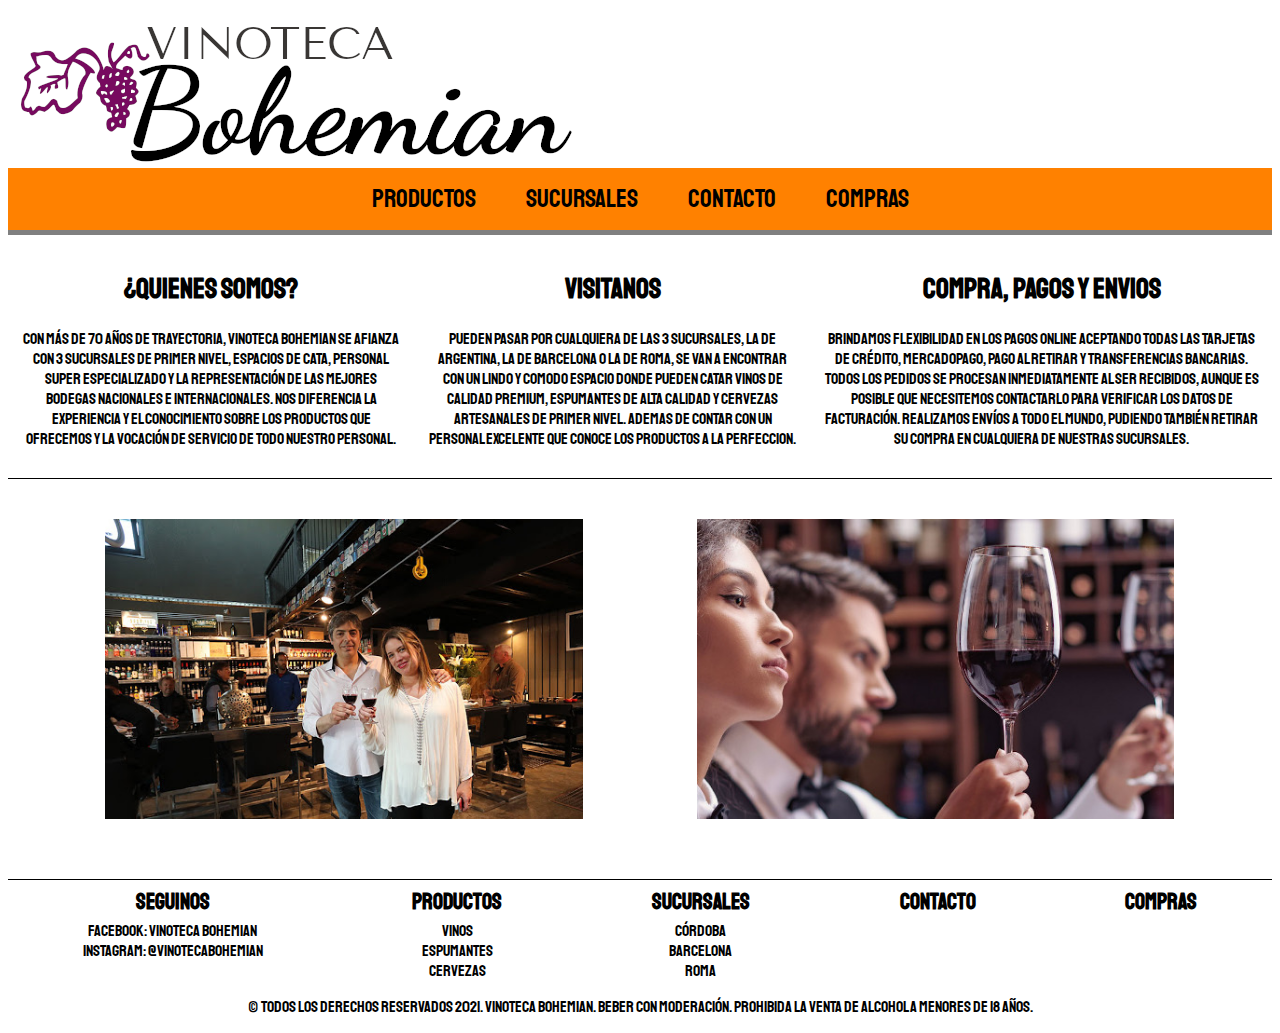
<file: web1/TPE/index.html>
<!DOCTYPE html>
<html lang="en">

<head>
    <meta charset="UTF-8">
    <meta http-equiv="X-UA-Compatible" content="IE=edge">
    <meta name="viewport" content="width=device-width, initial-scale=1">
    <title>Vinoteca Bohemian</title>
    <link rel="stylesheet" href="css/style.css">
    <link rel="preconnect" href="https://fonts.gstatic.com">
    <link href="https://fonts.googleapis.com/css2?family=Staatliches&display=swap" rel="stylesheet">
</head>

<body>
    <header>
        <a href="index.html"><img id="logo" src="images/Logo.jpg" alt="Logo"></a>
        <div class="btn_menu"><a>MENU</a></div>
        <nav>
            <ul class="navigation">
                <li><a href="productos.html">Productos</a></li>
                <li><a href="sucursales.html">Sucursales</a></li>
                <li><a href="contacto.html">Contacto</a> </li>
                <li><a href="compras.html">Compras</a> </li>
            </ul>
        </nav>
    </header>

    <div class="containerinicio">
        <article>
            <h2>¿Quienes somos?</h2>
            <p>Con más de 70 años de trayectoria, Vinoteca Bohemian se afianza con 3 sucursales de primer nivel,
                espacios de cata, personal super especializado y la representación de las mejores bodegas nacionales
                e
                internacionales. Nos diferencia la experiencia y el conocimiento sobre los productos que ofrecemos y
                la
                vocación de servicio de todo nuestro personal.</p>
        </article>
        <article>
            <h2>Visitanos</h2>
            <p>Pueden pasar por cualquiera de las 3 sucursales, la de Argentina, la de Barcelona o la de Roma, se
                van a
                encontrar con un lindo y comodo espacio donde pueden catar vinos de calidad premium, espumantes de
                alta
                calidad y cervezas artesanales de primer nivel. Ademas de contar con un personal excelente que
                conoce
                los productos a la perfeccion.</p>
        </article>
        <article>
            <h2>Compra, pagos y envios</h2>
            <p>Brindamos flexibilidad en los pagos online aceptando todas las tarjetas de crédito, MercadoPago, pago
                al
                retirar y transferencias bancarias.
                Todos los pedidos se procesan inmediatamente al ser recibidos, aunque es posible que
                necesitemos contactarlo para verificar los datos de facturación.
                Realizamos envíos a todo el mundo, pudiendo también retirar su compra en cualquiera de nuestras
                sucursales.</p>
        </article>
    </div>

    <figure>
        <img src="images/familia.jpg" alt="familia feliz">
        <img src="images/catando.jpg" alt="cata de vinos">
    </figure>

    <footer>
        <div class="listaslinks">
            <div>
                <h3>Seguinos</h3>
                <ul>
                    <li>Facebook: Vinoteca Bohemian</li>
                    <li>Instagram: @VinotecaBohemian</li>
                </ul>
            </div>
            <div>
                <h3><a href="productos.html">Productos</a></h3>
                <ul>
                    <li><a href="productos.html">Vinos</a></li>
                    <li><a href="productos.html">Espumantes</a></li>
                    <li><a href="productos.html">Cervezas</a></li>
                </ul>
            </div>
            <div>
                <h3> <a href="sucursales.html">Sucursales</a> </h3>
                <ul>
                    <li><a href="sucursales.html">Córdoba</a></li>
                    <li><a href="sucursales.html">Barcelona</a></li>
                    <li><a href="sucursales.html">Roma</a></li>
                </ul>
            </div>
            <div>
                <h3> <a href="contacto.html">Contacto</a> </h3>
            </div>
            <div>
                <h3> <a href="compras.html">Compras</a> </h3>
            </div>
        </div>

        <p class="copyright">© Todos los derechos reservados 2021. Vinoteca Bohemian. Beber con moderación.
            Prohibida la
            venta de alcohol a menores de 18 años.</p>
    </footer>

    <script type="text/javascript" src="js/menu.js"></script>
</body>

</html>
</file>
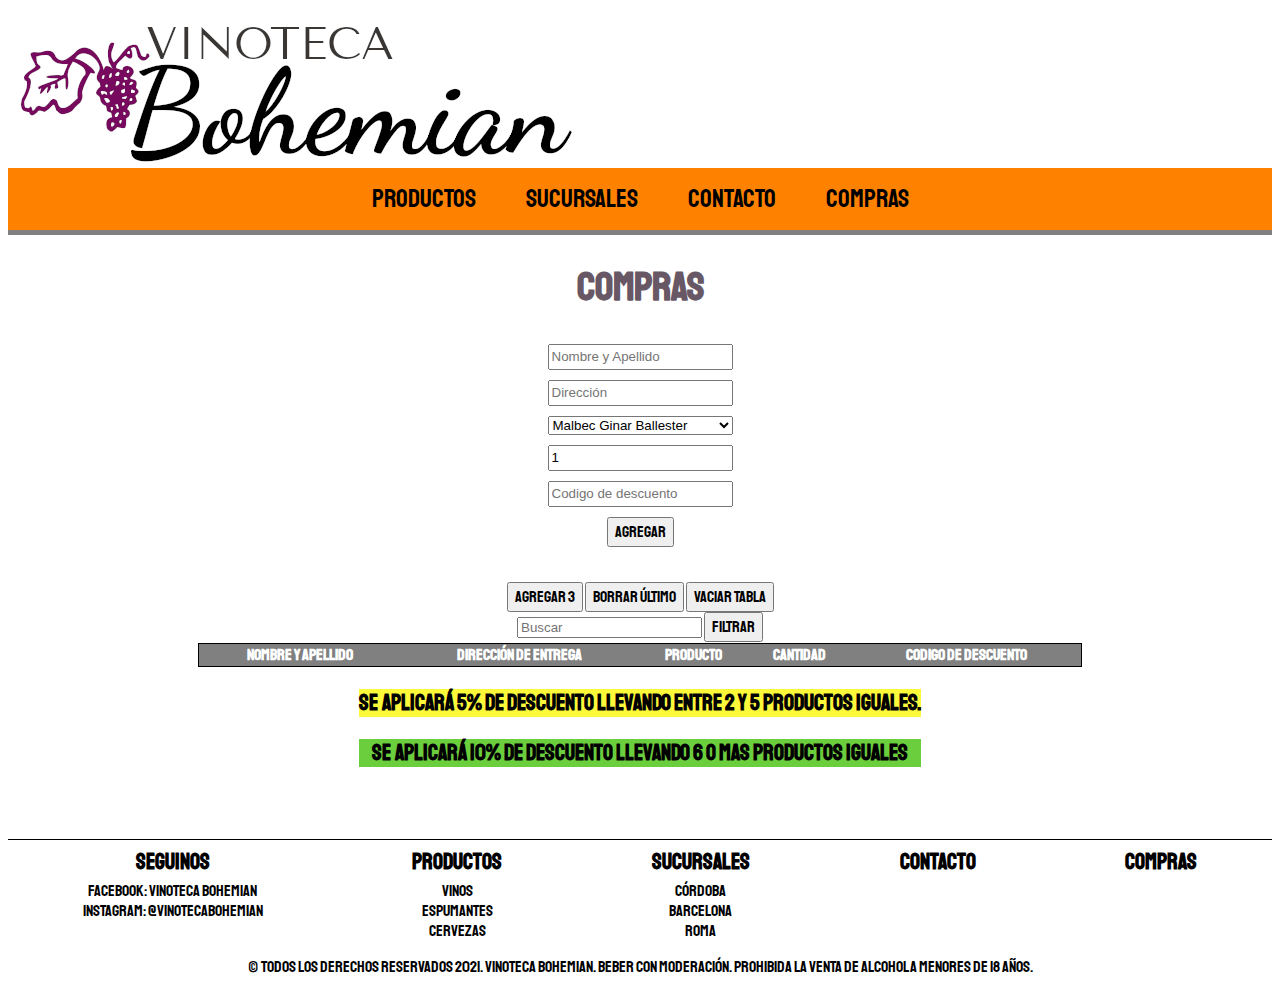
<file: web1/TPE/compras.html>
<!DOCTYPE html>
<html lang="en">

<head>
    <meta charset="UTF-8">
    <meta http-equiv="X-UA-Compatible" content="IE=edge">
    <meta name="viewport" content="width=device-width, initial-scale=1.0">
    <title>Compras</title>
    <link rel="stylesheet" href="css/style.css">
    <link rel="preconnect" href="https://fonts.gstatic.com">
    <link href="https://fonts.googleapis.com/css2?family=Staatliches&display=swap" rel="stylesheet">
</head>

<body>
    <header>
        <a href="index.html"><img id="logo" src="images/Logo.jpg" alt="Logo"></a>
        <div class="btn_menu"><a>MENU</a></div>
        <nav>
            <ul class="navigation">
                <li><a href="productos.html">Productos</a></li>
                <li><a href="sucursales.html">Sucursales</a></li>
                <li><a href="contacto.html">Contacto</a> </li>
                <li><a href="compras.html">Compras</a> </li>
            </ul>
        </nav>
    </header>

    <h1>COMPRAS</h1>
    <form id="form_compra">
        <input type="text" name="nombre" id="nombre" placeholder="Nombre y Apellido" required>
        <input type="text" name="direccion" id="direccion" placeholder="Dirección" required>
        <select name="select" id="select" required>
            <option value="Malbec Ginar Ballester">Malbec Ginar Ballester</option>
            <option value="Malbec Carmelo Patti">Malbec Carmelo Patti</option>
            <option value="Malbec Sombrero">Malbec Sombrero</option>
            <option value="Malbec Rutini">Malbec Rutini</option>
            <option value="Espumante Dada">Espumante Dada</option>
            <option value="Espumante Navarro Correa">Espumante Navarro Correa</option>
            <option value="Espumante Vilarnau">Espumante Vilarnau</option>
            <option value="Espumante Zuccardi">Espumante Zuccardi</option>
            <option value="Cerveza Antares Stout">Cerveza Antares Stout</option>
            <option value="Cerveza Antares Honey">Cerveza Antares Honey</option>
            <option value="Cerveza Antares Scotch">Cerveza Antares Scotch</option>
            <option value="Cerveza Antares Kolsch">Cerveza Antares Kolsch</option>
        </select>
        <input type="number" name="cantidad" id="cantidad" placeholder="Cantidad" value="1" required>
        <input type="text" name="codigodescuento" id="codigodescuento" placeholder="Codigo de descuento" maxlength="4"
            minlength="4">
        <button id="btn_agregar">Agregar</button>
    </form>
    <div id="botonesEditar">
    </div>
    <div class="tablacompras">
        <div class="botonestabla">
            <button id="btn_agregarx3">Agregar 3</button>
            <button id="btn_borrarultimo">Borrar último</button>
            <button id="btn_vaciar">Vaciar tabla</button>
        </div>
        <div> 
            <input type="text" name="filtro" id="filtro" placeholder="Buscar">
            <button id="btn_filtrar">Filtrar</button>
        </div>
        <table id="tabladinamica">
            <thead>
                <tr>
                    <th>Nombre y Apellido</th>
                    <th>Dirección de entrega</th>
                    <th>Producto</th>
                    <th>Cantidad</th>
                    <th>Codigo de descuento</th>
                </tr>
            </thead>
            <tbody></tbody>
        </table>

        <div class="avisodescuentos">
            <h3 class="cantidadentre2y5">Se aplicará 5% de descuento llevando entre 2 y 5 productos iguales.</h3>
            <h3 class="cantidadmayora5">Se aplicará 10% de descuento llevando 6 o mas productos iguales</h3>
        </div>

    </div>

    <footer>
        <div class="listaslinks">
            <div>
                <h3>Seguinos</h3>
                <ul>
                    <li>Facebook: Vinoteca Bohemian</li>
                    <li>Instagram: @VinotecaBohemian</li>
                </ul>
            </div>
            <div>
                <h3><a href="productos.html">Productos</a></h3>
                <ul>
                    <li><a href="productos.html">Vinos</a></li>
                    <li><a href="productos.html">Espumantes</a></li>
                    <li><a href="productos.html">Cervezas</a></li>
                </ul>
            </div>
            <div>
                <h3><a href="sucursales.html">Sucursales</a></h3>
                <ul>
                    <li><a href="sucursales.html">Córdoba</a></li>
                    <li><a href="sucursales.html">Barcelona</a></li>
                    <li><a href="sucursales.html">Roma</a></li>
                </ul>
            </div>
            <div>
                <h3> <a href="contacto.html">Contacto</a> </h3>
            </div>
            <div>
                <h3>Compras</h3>
            </div>
        </div>
        <p class="copyright">© Todos los derechos reservados 2021. Vinoteca Bohemian. Beber con moderación.
            Prohibida la venta de alcohol a menores de 18 años.</p>
    </footer>

    <script type="text/javascript" src="js/tabladinamica.js"></script>
    <script type="text/javascript" src="js/menu.js"></script>
</body>

</html>
</file>
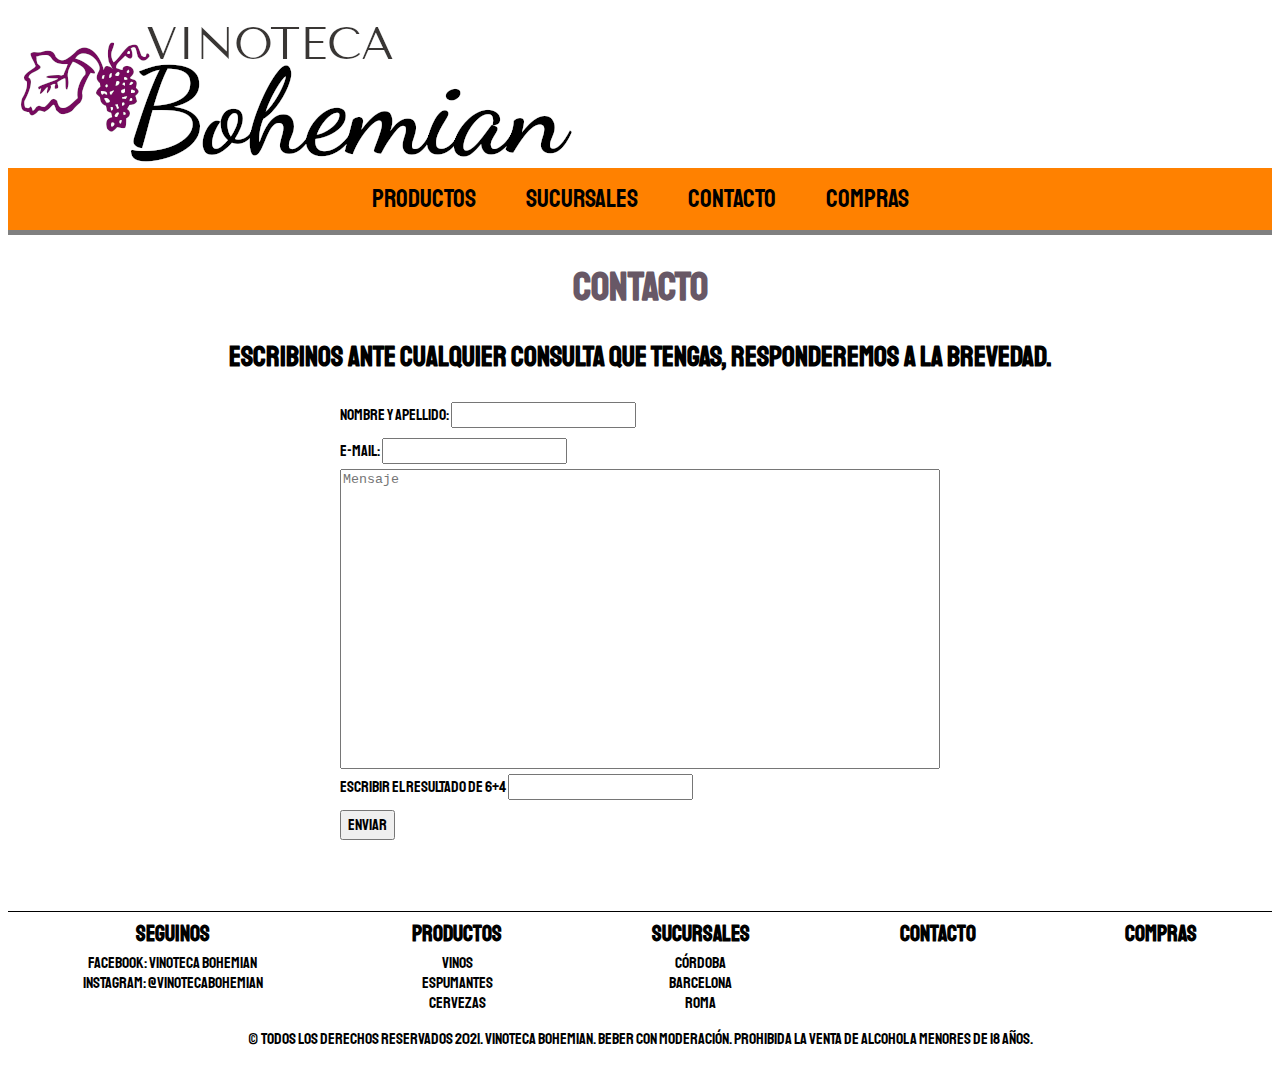
<file: web1/TPE/contacto.html>
<!DOCTYPE html>
<html lang="en">

<head>
    <meta charset="UTF-8">
    <meta http-equiv="X-UA-Compatible" content="IE=edge">
    <meta name="viewport" content="width=device-width, initial-scale=1.0">
    <title>Contacto</title>
    <link rel="stylesheet" href="css/style.css">
    <link rel="preconnect" href="https://fonts.gstatic.com">
    <link href="https://fonts.googleapis.com/css2?family=Staatliches&display=swap" rel="stylesheet">
</head>

<body>
    <header>
        <a href="index.html"><img id="logo" src="images/Logo.jpg" alt="Logo"></a>
        <div class="btn_menu"><a>MENU</a></div>
        <nav>
            <ul class="navigation">
                <li><a href="productos.html">Productos</a></li>
                <li><a href="sucursales.html">Sucursales</a></li>
                <li><a href="contacto.html">Contacto</a> </li>
                <li><a href="compras.html">Compras</a> </li>
            </ul>
        </nav>
    </header>

    <h1>CONTACTO</h1>
    <h2>Escribinos ante cualquier consulta que tengas, responderemos a la brevedad.</h2>
    <div class="formulariocontacto">
        <form id="form_contacto">
            <div>
                <label for="nombre">Nombre y apellido:</label>
                <input type="text" name="nombre" id="nombre"/>
            </div>
            <div>
                <label for="email" >E-Mail:</label>
                <input type="text" name="email" id="email" />
            </div>
            <div class="containermensaje">
                <textarea placeholder="Mensaje"></textarea>
            </div>
            <div>
                <label for="input-captcha">Escribir el resultado de 6+4</label>
                <input id="input-captcha" type="number">
            </div>
            <div>
                <button id="btn-enviar"/>Enviar</button>
                <p id="resultadocaptcha"></p>
            </div>
        </form>
    </div>

    <footer>
        <div class="listaslinks">
            <div>
                <h3>Seguinos</h3>
                <ul>
                    <li>Facebook: Vinoteca Bohemian</li>
                    <li>Instagram: @VinotecaBohemian</li>
                </ul>
            </div>
            <div>
                <h3><a href="productos.html">Productos</a></h3>
                <ul>
                    <li><a href="productos.html">Vinos</a></li>
                    <li><a href="productos.html">Espumantes</a></li>
                    <li><a href="productos.html">Cervezas</a></li>
                </ul>
            </div>
            <div>
                <h3> <a href="sucursales.html">Sucursales</a> </h3>
                <ul>
                    <li> <a href="sucursales.html">Córdoba</a> </li>
                    <li><a href="sucursales.html">Barcelona</a></li>
                    <li><a href="sucursales.html">Roma</a></li>
                </ul>
            </div>
            <div>
                <h3>Contacto</h3>
            </div>
            <div>
                <h3> <a href="compras.html">Compras</a> </h3>
            </div>
        </div>
        <p class="copyright">© Todos los derechos reservados 2021. Vinoteca Bohemian. Beber con moderación.
            Prohibida la venta de alcohol a menores de 18 años.</p>
    </footer>
    <script type="text/javascript" src="js/main.js"></script>
    <script type="text/javascript" src="js/menu.js"></script>
</body>

</html>
</file>
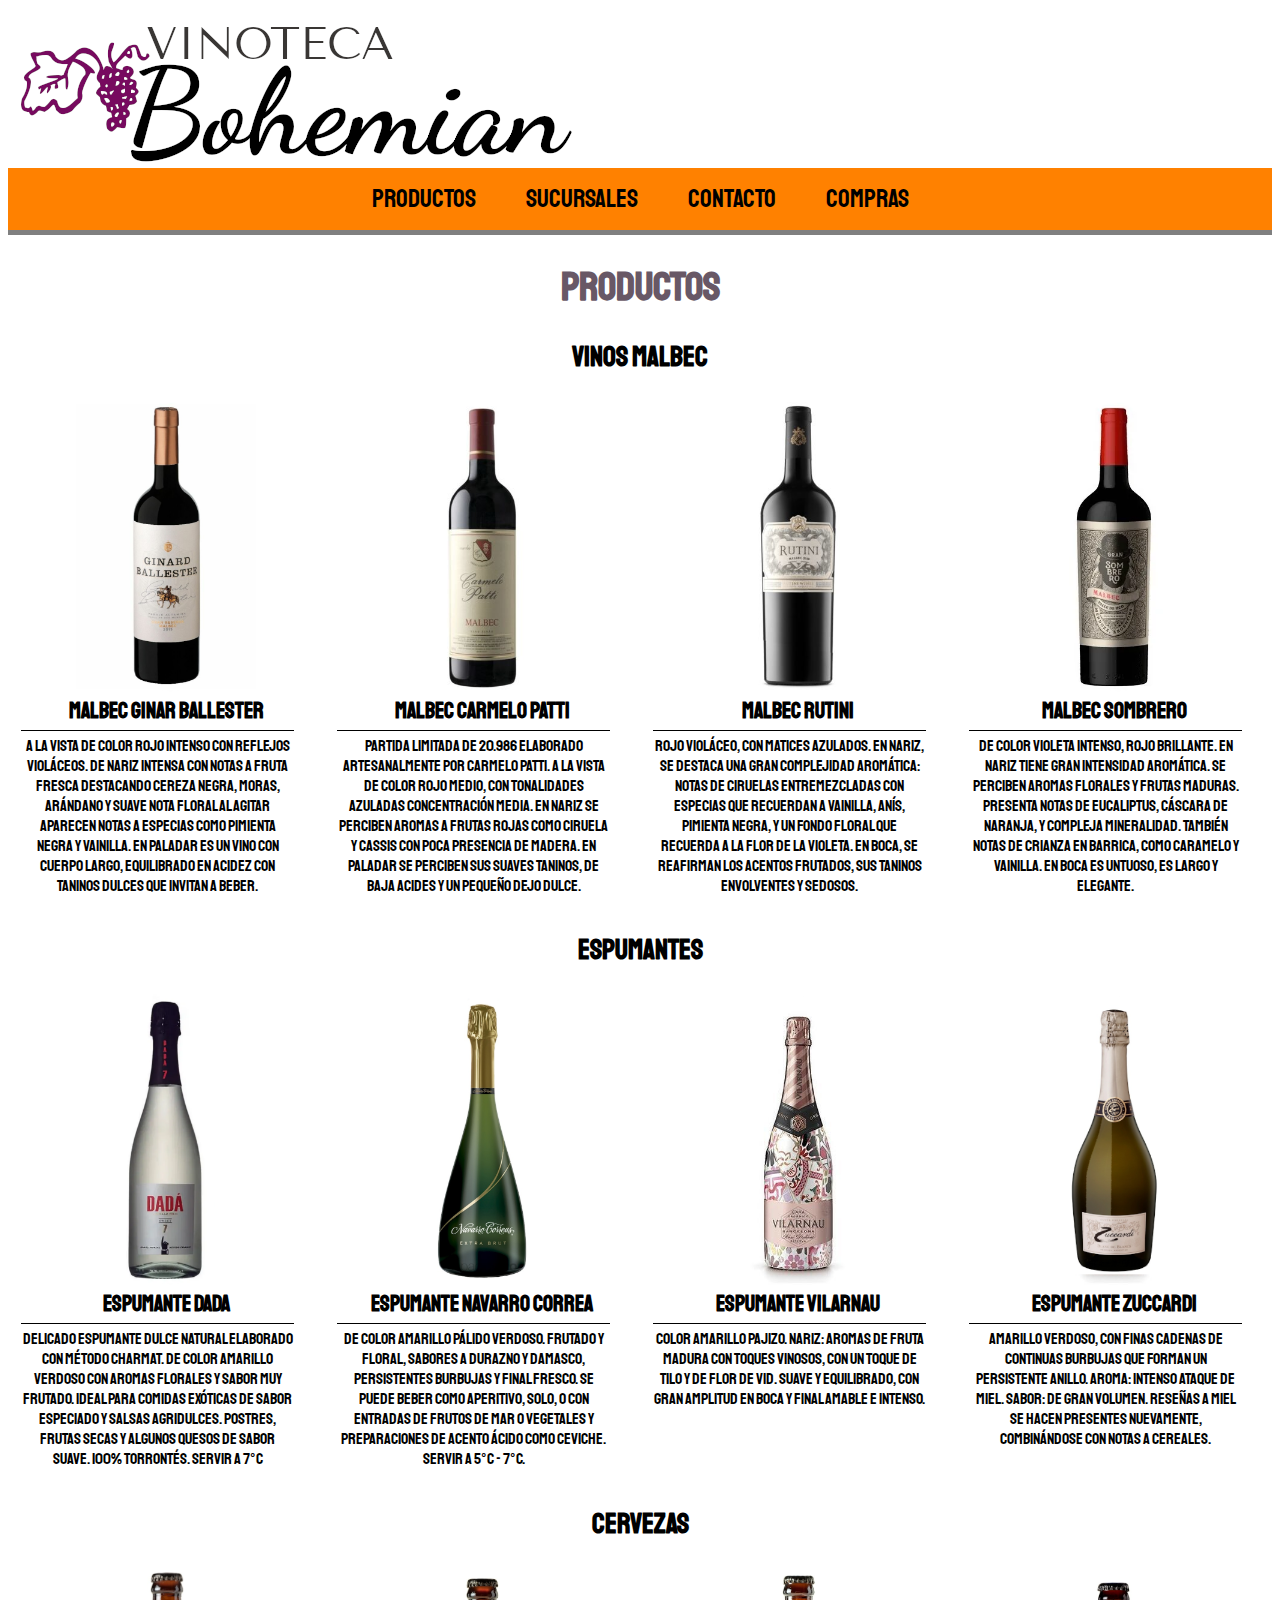
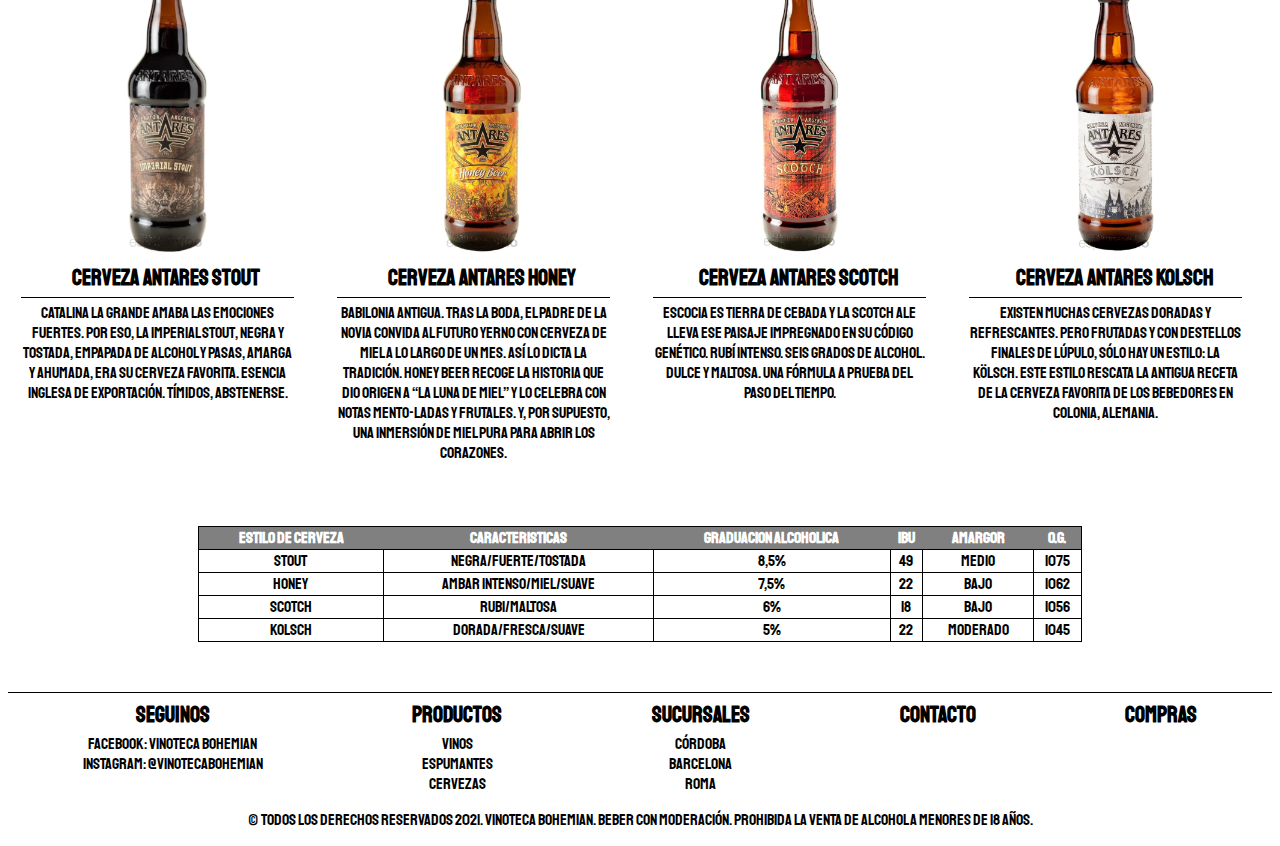
<file: web1/TPE/productos.html>
<!DOCTYPE html>
<html lang="en">

<head>
    <meta charset="UTF-8">
    <meta http-equiv="X-UA-Compatible" content="IE=edge">
    <meta name="viewport" content="width=device-width, initial-scale=1">
    <title>Productos</title>
    <link rel="stylesheet" href="css/style.css">
    <link rel="preconnect" href="https://fonts.gstatic.com">
    <link href="https://fonts.googleapis.com/css2?family=Staatliches&display=swap" rel="stylesheet">
</head>

<body>
    <header>
        <a href="index.html"><img id="logo" src="images/Logo.jpg" alt="Logo"></a>
        <div class="btn_menu"><a>MENU</a></div>
        <nav>
            <ul class="navigation">
                <li><a href="productos.html">Productos</a></li>
                <li><a href="sucursales.html">Sucursales</a></li>
                <li><a href="contacto.html">Contacto</a> </li>
                <li><a href="compras.html">Compras</a> </li>
            </ul>
        </nav>
    </header>

    <h1>PRODUCTOS</h1>
    <h2>Vinos Malbec</h2>
    <section>
        <article class="producto">
            <img class="imageproducto" src="images/MalbecGinarBallester.png" alt="Malbec Ginar Ballester">
            <h3>Malbec Ginar Ballester</h3>
            <p>A la vista de color rojo intenso con reflejos violáceos. De nariz intensa con notas a fruta
                fresca
                destacando cereza negra, moras, arándano y suave nota floral al agitar aparecen notas a
                especias
                como pimienta negra y vainilla. En paladar es un vino con cuerpo largo, equilibrado en
                acidez con
                taninos dulces que invitan a beber.</p>
        </article>
        <article class="producto">
            <img class="imageproducto" src="images/MalbecCarmeloPatti.png" alt="Malbec Carmelo Patti">
            <h3>Malbec Carmelo Patti</h3>
            <p>Partida limitada de 20.986 elaborado artesanalmente por Carmelo
                Patti. A la vista de color rojo medio, con tonalidades azuladas concentración media. En
                nariz se perciben
                aromas a frutas rojas como ciruela y cassis con poca presencia de madera. En paladar se
                perciben sus
                suaves taninos, de baja acides y un pequeño dejo dulce.</p>
        </article>
        <article class="producto">
            <img class="imageproducto" src="images/MalbecRutini.png" alt="Malbec Rutini">
            <h3>Malbec Rutini</h3>
            <p>Rojo violáceo, con matices azulados. En nariz, se destaca una gran complejidad aromática:
                notas de
                ciruelas entremezcladas con especias que recuerdan a vainilla, anís, pimienta negra, y un
                fondo
                floral que recuerda a la flor de la violeta. En boca, se reafirman los acentos frutados, sus
                taninos
                envolventes y sedosos.
            </p>
        </article>
        <article class="producto">
            <img class="imageproducto" src="images/MalbecSombrero.png" alt="Malbec Sombrero">
            <h3>Malbec Sombrero</h3>
            <p>De color violeta intenso, rojo brillante. En nariz tiene gran intensidad aromática. Se
                perciben
                aromas florales y frutas maduras. Presenta notas de eucaliptus, cáscara de naranja, y
                compleja
                mineralidad. También notas de crianza en barrica, como caramelo y vainilla. En boca es
                untuoso, es
                largo y elegante.</p>
        </article>
    </section>

    <h2>Espumantes</h2>

    <section>
        <article class="producto">
            <img class="imageproducto" src="images/EspumanteDada.png" alt="EspumanteDada">
            <h3>Espumante Dada</h3>
            <p>Delicado espumante dulce natural elaborado con método Charmat. De color amarillo verdoso con
                aromas florales y sabor muy frutado. Ideal para comidas exóticas de sabor especiado y salsas
                agridulces. Postres, frutas secas y algunos quesos de sabor suave. 100% Torrontés. Servir a
                7°C</p>
        </article>
        <article class="producto">
            <img class="imageproducto" src="images/EspumanteNavarroCorrea.png" alt="EspumanteNavarroCorrea">
            <h3>Espumante Navarro Correa</h3>
            <p>De color amarillo pálido verdoso. Frutado y floral, sabores a durazno y damasco, persistentes
                burbujas y final fresco. Se puede beber como aperitivo, solo, o con entradas de frutos de
                mar o vegetales y preparaciones de acento ácido como ceviche. Servir a 5°C - 7°C.</p>
        </article>
        <article class="producto">
            <img class="imageproducto" src="images/EspumanteVilarnau.png" alt="EspumanteVilarnau">
            <h3>Espumante Vilarnau</h3>
            <p>Color amarillo pajizo. Nariz: Aromas de fruta madura con toques vinosos, con un toque de tilo
                y de flor de vid. Suave y equilibrado, con gran amplitud en boca y final amable e intenso.
            </p>
        </article>
        <article class="producto">
            <img class="imageproducto" src="images/EspumanteZuccardi.png" alt="EspumanteZuccardi">
            <h3>Espumante Zuccardi</h3>
            <p>Amarillo verdoso, con finas cadenas de continuas burbujas que forman un persistente anillo.
                Aroma: Intenso ataque de miel. Sabor: De gran volumen. Reseñas a miel se hacen presentes
                nuevamente, combinándose con notas a cereales.</p>
        </article>
    </section>

    <h2>Cervezas</h2>

    <section>
        <article class="producto">
            <img class="imageproducto" src="images/CervezaAntaresStout.png" alt="Cerveza Antares Stout">
            <h3>Cerveza Antares Stout</h3>
            <p>Catalina la Grande amaba las emociones fuertes. Por eso, la Imperial Stout, negra y tostada,
                empapada de alcohol y pasas, amarga y ahumada, era su cerveza favorita. Esencia inglesa de
                exportación. Tímidos, abstenerse.</p>
        </article>
        <article class="producto">
            <img class="imageproducto" src="images/CervezaAntaresHoney.png" alt="Cerveza Antares Honey">
            <h3>Cerveza Antares Honey</h3>
            <p>Babilonia antigua. Tras la boda, el padre de la novia convida al futuro yerno con cerveza de
                miel a lo largo de un mes. Así lo dicta la tradición. Honey Beer recoge la historia que dio
                origen a “la luna de miel” y lo celebra con notas mento-ladas y frutales. Y, por supuesto,
                una inmersión de miel pura para abrir los corazones.</p>
        </article>
        <article class="producto">
            <img class="imageproducto" src="images/CervezaAntaresScotch.png  " alt="Cerveza Antares Scotch">
            <h3>Cerveza Antares Scotch</h3>
            <p>Escocia es tierra de cebada y la Scotch Ale lleva ese paisaje impregnado en su código
                genético. Rubí intenso. Seis grados de alcohol. Dulce y maltosa. Una fórmula a prueba del
                paso del tiempo.</p>
        </article>
        <article class="producto">
            <img class="imageproducto" src="images/CervezaAntaresKolsch.png" alt="Cerveza Antares Kolsch">
            <h3>Cerveza Antares Kolsch</h3>
            <p>Existen muchas cervezas doradas y refrescantes. Pero frutadas y con destellos finales de
                lúpulo, sólo hay un estilo: la Kölsch. Este estilo rescata la antigua receta de la cerveza
                favorita de los bebedores en colonia, Alemania.</p>
        </article>
    </section>

    <div class="tablacervezas">
        <table>
            <thead>
                <tr>
                    <th>Estilo de cerveza</th>
                    <th>Caracteristicas</th>
                    <th>Graduacion alcoholica</th>
                    <th>IBU</th>
                    <th>Amargor</th>
                    <th>O.G.</th>
                </tr>
            </thead>

            <tr>
                <td>Stout</td>
                <td>Negra/fuerte/tostada</td>
                <td>8,5%</td>
                <td>49</td>
                <td>Medio</td>
                <td>1075</td>
            </tr>

            <tr>
                <td>Honey</td>
                <td>Ambar intenso/miel/suave</td>
                <td>7,5%</td>
                <td>22</td>
                <td>Bajo</td>
                <td>1062</td>
            </tr>

            <tr>
                <td>Scotch</td>
                <td>Rubi/maltosa</td>
                <td>6%</td>
                <td>18</td>
                <td>Bajo</td>
                <td>1056</td>
            </tr>

            <tr>
                <td>Kolsch</td>
                <td>Dorada/fresca/suave</td>
                <td>5%</td>
                <td>22</td>
                <td>Moderado</td>
                <td>1045</td>
            </tr>
        </table>
    </div>

    <footer>
        <div class="listaslinks">
            <div>
                <h3>Seguinos</h3>
                <ul>
                    <li>Facebook: Vinoteca Bohemian</li>
                    <li>Instagram: @VinotecaBohemian</li>
                </ul>
            </div>
            <div>
                <h3>Productos</h3>
                <ul>
                    <li>Vinos</li>
                    <li>Espumantes</li>
                    <li>Cervezas</li>
                </ul>
            </div>
            <div>
                <h3> <a href="sucursales.html">Sucursales</a> </h3>
                <ul>
                    <li> <a href="sucursales.html">Córdoba</a> </li>
                    <li><a href="sucursales.html">Barcelona</a></li>
                    <li><a href="sucursales.html">Roma</a></li>
                </ul>
            </div>
            <div>
                <h3> <a href="contacto.html">Contacto</a> </h3>
            </div>
            <div>
                <h3> <a href="compras.html">Compras</a> </h3>
            </div>
        </div>
        <p class="copyright">© Todos los derechos reservados 2021. Vinoteca Bohemian. Beber con moderación.
            Prohibida la venta de alcohol a menores de 18 años.</p>
    </footer>

    <script type="text/javascript" src="js/menu.js"></script>
</body>

</html>
</file>
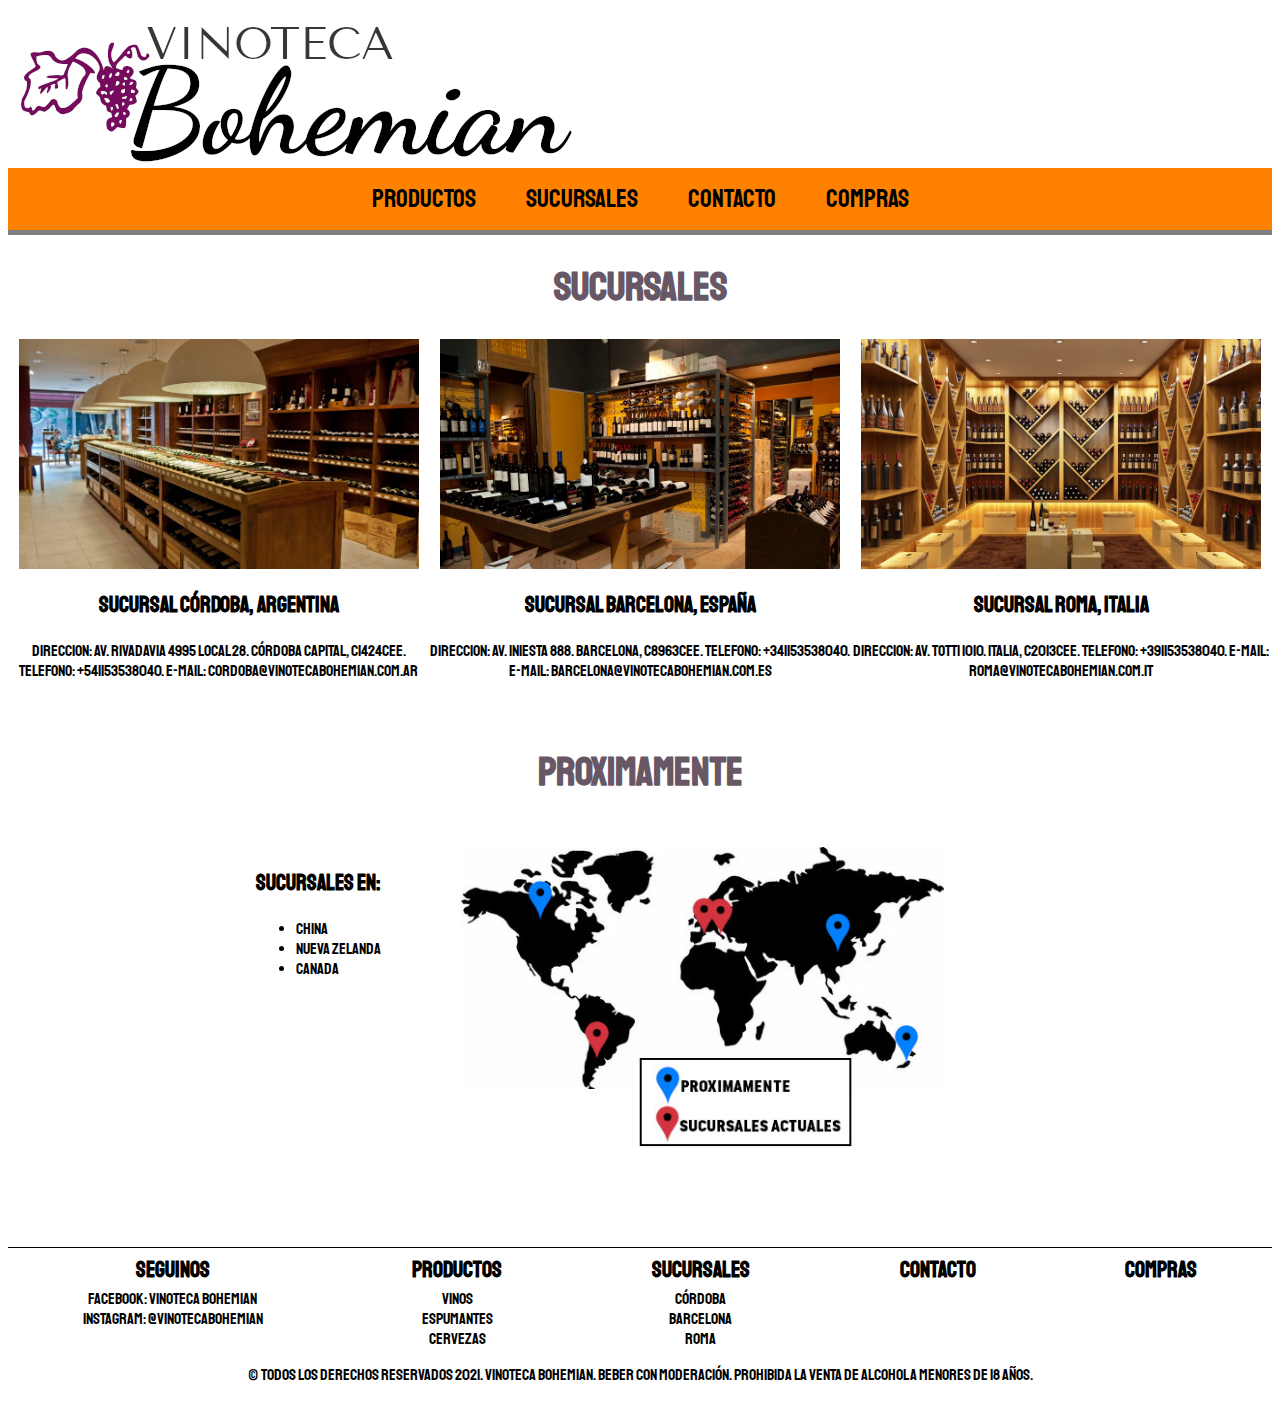
<file: web1/TPE/sucursales.html>
<!DOCTYPE html>
<html lang="en">

<head>
    <meta charset="UTF-8">
    <meta http-equiv="X-UA-Compatible" content="IE=edge">
    <meta name="viewport" content="width=device-width, initial-scale=1.0">
    <title>Sucursales</title>
    <link rel="stylesheet" href="css/style.css">
    <link rel="preconnect" href="https://fonts.gstatic.com">
    <link href="https://fonts.googleapis.com/css2?family=Staatliches&display=swap" rel="stylesheet">
</head>

<body>
    <header>
        <a href="index.html"><img id="logo" src="images/Logo.jpg" alt="Logo"></a>
        <div class="btn_menu"><a>MENU</a></div>
        <nav>
            <ul class="navigation">
                <li><a href="productos.html">Productos</a></li>
                <li><a href="sucursales.html">Sucursales</a></li>
                <li><a href="contacto.html">Contacto</a> </li>
                <li><a href="compras.html">Compras</a> </li>
            </ul>
        </nav>
    </header>

    <h1>SUCURSALES</h1>
    <seccion class="containersucursales">
        <div class="sucursales">
            <img src="images/SucursalCordoba.jpg" alt="Sucursal Córdoba">
            <h3>Sucursal Córdoba, Argentina</h3>
            <p>Direccion: Av. Rivadavia 4995 Local 28.
                Córdoba Capital, C1424CEE.
                Telefono: +541153538040.
                E-mail: cordoba@vinotecabohemian.com.ar</p>
        </div>

        <div class="sucursales">
            <img src="images/SucursalBarcelona.jpg" alt="Sucursal Barcelona">
            <h3>Sucursal Barcelona, España</h3>
            <p>Direccion: Av. Iniesta 888.
                Barcelona, C8963CEE.
                Telefono: +341153538040.
                E-mail: barcelona@vinotecabohemian.com.es</p>
        </div>

        <div class="sucursales">
            <img src="images/SucursalRoma.jpg" alt="Sucursal Roma">
            <h3>Sucursal Roma, Italia</h3>
            <p>Direccion: Av. Totti 1010.
                Italia, C2013CEE.
                Telefono: +391153538040.
                E-mail: roma@vinotecabohemian.com.it</p>
            </div>
        </seccion>

    <h1>PROXIMAMENTE</h1>
    <seccion class="proximassucursales">
        <div class="listasucursales">
            <h3>Sucursales en:</h3>
            <ul>
                <li>China</li>
                <li>Nueva Zelanda</li>
                <li>Canada</li>
            </ul>
        </div>
        <div class="listasucursales">
            <img src="images/Planisferio.jpg" alt="Planisferio">
        </div>
    </seccion>

    <footer>
        <div class="listaslinks">
            <div>
                <h3>Seguinos</h3>
                <ul>
                    <li>Facebook: Vinoteca Bohemian</li>
                    <li>Instagram: @VinotecaBohemian</li>
                </ul>
            </div>
            <div>
                <h3><a href="productos.html">Productos</a></h3>
                <ul>
                    <li><a href="productos.html">Vinos</a></li>
                    <li><a href="productos.html">Espumantes</a></li>
                    <li><a href="productos.html">Cervezas</a></li>
                </ul>
            </div>
            <div>
                <h3> <a>Sucursales</a> </h3>
                <ul>
                    <li>Córdoba</li>
                    <li>Barcelona</li>
                    <li>Roma</li>
                </ul>
            </div>
            <div>
                <h3> <a href="contacto.html">Contacto</a> </h3>
            </div>
            <div>
                <h3> <a href="compras.html">Compras</a> </h3>
            </div>
        </div>
        <p class="copyright">© Todos los derechos reservados 2021. Vinoteca Bohemian. Beber con moderación.
            Prohibida la venta de alcohol a menores de 18 años.</p>
    </footer>
    <script type="text/javascript" src="js/menu.js"></script>
</body>

</html>
</file>
<file: web1/TPE/css/style.css>
body, button{
    font-family: 'Staatliches', cursiva;
}

h1, h2, h3, p, footer li, .copyright, td{
    text-align: center;
}

h1 {
    font-size: 250%;
    color: #685866;
}

h2{
    font-size: 180%;
}

p, li{
    font-size: 80%;
}

a {
    text-decoration: none;
    color: black;
}

form input{
    height: 20px;
    max-width: 600px;
}

button{
    font-size: 100%;
    height: 30px;
}

th {
    background-color: grey;
    color: white;
}

table, td, tr {
    border: 1px solid black;
    border-collapse: collapse;
}

.tablacervezas {
    display: flex;
    justify-content: center;
    margin-top: 50px;
}

.tablacervezas table{
    width: 70%;
}

input, select, form button, #btn_continuarcompra{
    margin: 5px auto;
}

figure img{
    margin: 10px;
}


/* ENCABEZADO DE PAGINAS */

nav a{
    font-size: 150%;
}

.btn_menu, ul.navigation{
    text-align: end;
}

.btn_menu a{
    font-size: 120%;
}

.btn_menu{
    background: #FF8100;
}

.navigation {
    display: flex;
    background: grey;
    border-bottom: 5px solid grey;
    padding-left: 0px;
    justify-content: center;
    margin: 0px;
}

ul.navigation {
    display: none;
    flex-direction: column;
    width: 100%;
    margin: 0px;
    padding: 0px;
}

ul.navigation.mostrar { /*se usa a través de JS para mostrar el menú*/
    display: flex;
}



/* PIE DE PAGINAS */
footer{
    margin-top: 50px;
}

footer ul{
    list-style: none;
    padding: 0px;
}

footer h3{
    border-top: 1px solid black;
}



/* PAGINA PRODUCTOS */

#logo, .sucursales img, .listasucursales img, figure img, .imageproducto{
    display: block;
    max-width: 100%;
    max-height: 300px;
    margin-right : auto;
    margin-left : auto;
    height: auto;
}

.imageproducto {
    max-height: 220px;
}



/* PAGINA CONTACTO */

.containermensaje{
    display: flex;
    max-width: 600px;
    min-height: 300px;
}

.containermensaje textarea{
    resize: none;
    width: 100%;
    height: auto;
}



/* PAGINA COMPRAS */

#form_compra{
    display: flex;
    justify-content: center;
    flex-direction: column;
}

.cantidadentre2y5{
    background-color: rgb(252, 248, 58);
}

.cantidadmayora5{
    background-color: rgb(107, 206, 61);
}

.tablacompras{
    display: flex;
    flex-direction: column;
    align-items: center;
    margin-top: 30px;
}

#botonesEditar{
    display: flex;
    justify-content: center;
}


@media only screen and (min-width: 600px)
{

    h1 {
        font-size: 40px;
    }

    h2 {
        font-size: 28px;
    }

    h3 {
        font-size: 22px;
    }

    p, li{
        font-size: 16px;
    }



/* ENCABEZADO DE PAGINAS */

    #logo{
        margin-left: 0px;
        margin-right: 0px;
    }

    .btn_menu{
        display: none;
    }

    .navigation {
        background: #FF8100;
    }

    ul.navigation{
        display: flex;
        flex-direction: row;
    }

    nav li{
        list-style: none;
        font-size: 17px;
        color: white;
        text-transform: uppercase;
        margin: 0px 10px;
        padding: 15px;
    }

    nav li:hover {
        background: grey;
    }

    .columnasinicio h2{
        margin: 0px;
    }

    .containerinicio {
        display: flex;
        border-bottom: 1px solid black ;
    }

    .containerinicio article{
        margin: 13px;
    }

    figure{
        display: flex;
        justify-content: center;
        margin-top: 30px;
        margin-bottom: 30px;
    }

    section{
        display: flex;
        justify-content: space-between;
    }



    /* PIE DE PAGINAS */

    footer{
        border-top: 1px solid black;
    }

    .listaslinks {
        display: flex;
        justify-content: space-around;
        margin: 0px;
    }

    footer h3{
        border-top: none;
        margin-top: 8px;
        margin-bottom: 5px;
    }

    footer ul{
        margin: 0px;
    }



    /* PAGINA PRODUCTOS */

    article.producto {
        width: 25%;
    }

    .imageproducto {
        max-height: none;
        height: 300px;
    }

    .producto p{
        margin: 5px 30px 13px 13px ;
        border-top: 1px solid black;
        padding-top: 5px;
    }

    .producto h3 {
        margin: 0px;
    }

    th {
        background-color: grey;
        color: white;
        }

    table, td, tr {
        border: 1px solid black;
        border-collapse: collapse;
        }

    table{
        width: 70%;
        }

    .tablacervezas {
        display: flex;
        justify-content: center;
        margin-bottom: 50px;
        margin-top: 50px;
    }

    td {
        text-align: center;
    }



    /* PAGINAS SUCURSALES */
    .containersucursales {
        display: flex;
        flex-wrap: wrap;
        justify-content: space-between;
        margin-bottom: 50px;
    }

    .sucursales {
        width: 33.33%;
    }

    .sucursales img{
        margin: auto;
        width: 400px;
        height: 230px;
    }

    .proximassucursales {
        display: flex;
        justify-content: center;
        margin-top: 50px;
    }

    .listasucursales {
        margin-right: 80px;
        margin-bottom: 50px;
    }



    /* PAGINA CONTACTO */

    .formulariocontacto{
        display: flex;
        justify-content: center;
        margin-top: 30px auto 20px auto;
    }

    .containermensaje{
        display: flex;
        width: 800px;
    }

    .mensaje {
        height: 200px;
        width: 700px;
    }

    .formulariocontacto p {
        text-align: start;
    }

}
</file>
